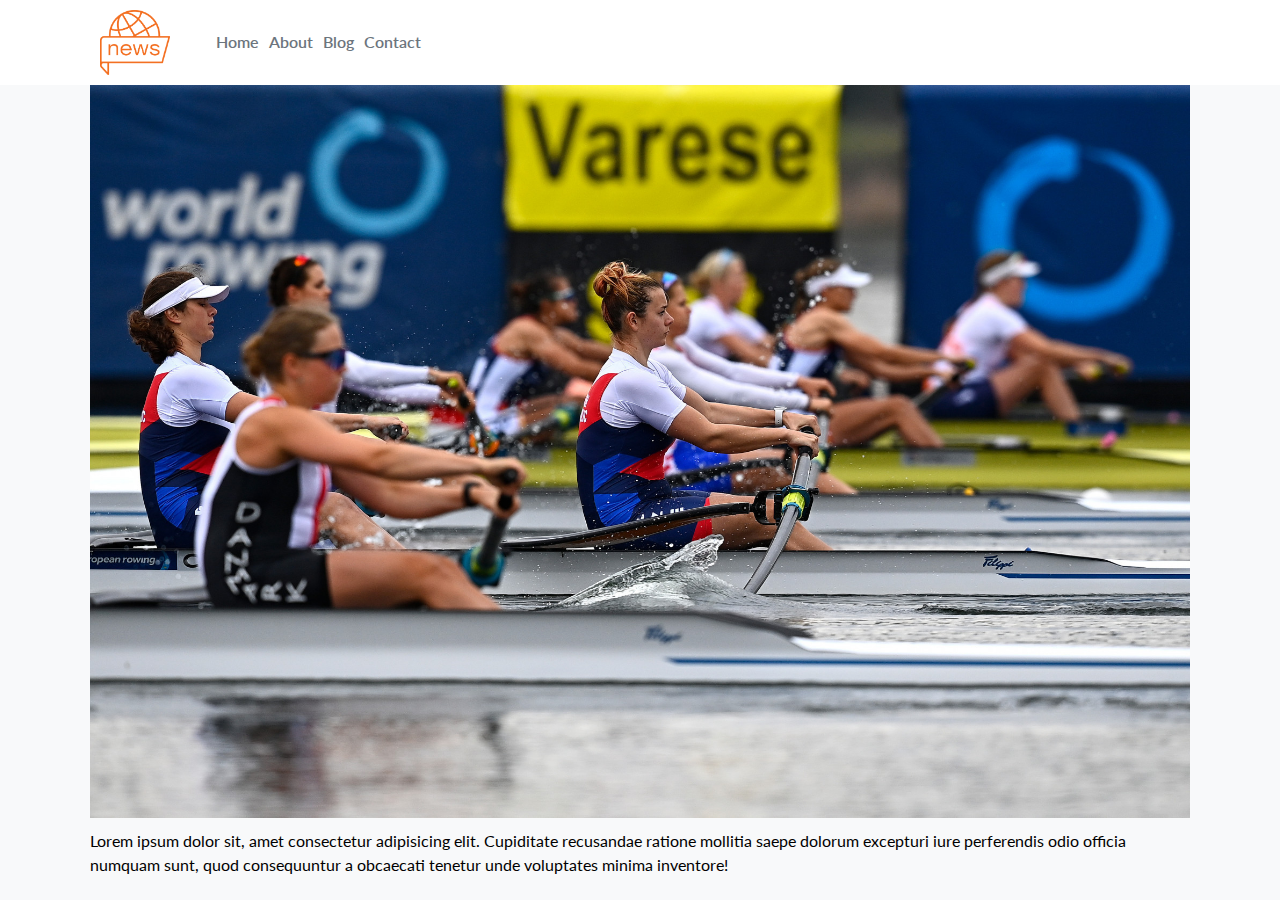
<file: index.html>
<!DOCTYPE html>
<html lang="en">

<head>
    <meta charset="UTF-8">
    <meta name="viewport" content="width=device-width, initial-scale=1.0">
    <title>News Site</title>
    <link rel="stylesheet" href="/css/style.css">
    <link rel="stylesheet" href="https://cdnjs.cloudflare.com/ajax/libs/font-awesome/6.5.1/css/all.min.css"
        integrity="sha512-DTOQO9RWCH3ppGqcWaEA1BIZOC6xxalwEsw9c2QQeAIftl+Vegovlnee1c9QX4TctnWMn13TZye+giMm8e2LwA=="
        crossorigin="anonymous" referrerpolicy="no-referrer" />
</head>

<body>

    <header class="header">
        <nav id="main-navbar" class="navbar">
            <div class="container p-4">
                <img src="img/logo.png" alt="Logo" class="logo">
                <ul>
                    <li><a href="/index.html"> Home </a></li>
                    <li><a href="/about.html">About </a></li>
                    <li><a href="/blog.html">Blog </a></li>
                    <li><a href="/contact.html">Contact</a></li>
                </ul>
                <div class="social-icons">
                    <a href="#"><i class="fa-brands fa-facebook fa-2xl"></i></a>
                    <a href="#"><i class="fa-brands fa-x-twitter fa-2xl"></i></a>
                    <a href="#"><i class="fa-brands fa-instagram fa-2xl"></i></a>
                    <a href="#"><i class="fa-brands fa-youtube fa-2xl"></i></a>
                </div>
            </div>
        </nav>
    </header>
   
    <section class = "section-top">
        <div class="container">
            <div class = "section-top-container">
                <div class = "content">
                   <img src="img/rowing.jpeg" alt="Rowing Image"> 
                   <p>Lorem ipsum dolor sit, amet consectetur adipisicing elit. Cupiditate recusandae ratione mollitia saepe dolorum excepturi iure perferendis odio officia numquam sunt, quod consequuntur a obcaecati tenetur unde voluptates minima inventore!</p>
                </div>


            </div>
         

        </div>
    </section>
</body>

</html>
</file>
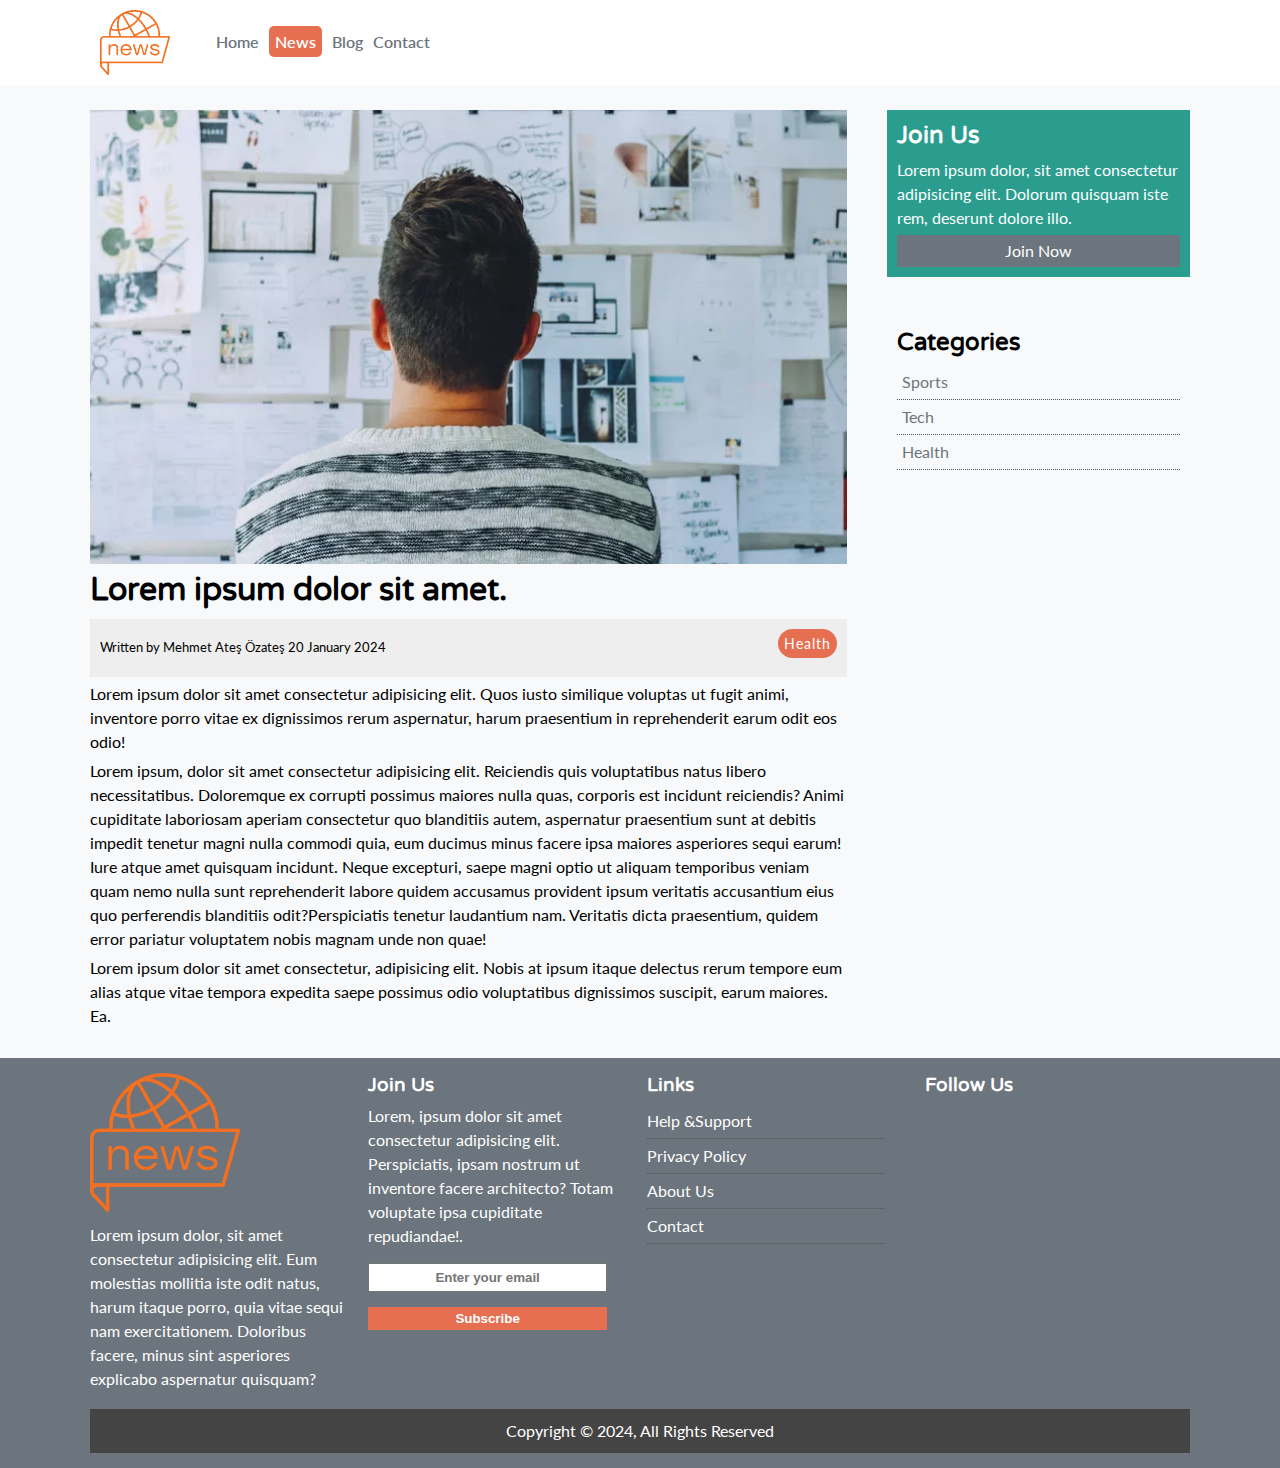
<file: article.html>
<!DOCTYPE html>
<html lang="en">
<head>
    <meta charset="UTF-8">
    <meta name="viewport" content="width=device-width, initial-scale=1.0">
    <title>Article</title>
    <link rel="stylesheet" href="/css/style.css">
    <link rel="stylesheet" media="screen and (max-width:768px)" href="/css/responsive.css">
    <link rel="stylesheet" href="https://cdnjs.cloudflare.com/ajax/libs/font-awesome/6.5.1/css/all.min.css"
        integrity="sha512-DTOQO9RWCH3ppGqcWaEA1BIZOC6xxalwEsw9c2QQeAIftl+Vegovlnee1c9QX4TctnWMn13TZye+giMm8e2LwA=="
        crossorigin="anonymous" referrerpolicy="no-referrer" />
</head>

<body>
    <!-- header -->
    <header class="header">
        <nav id="main-navbar" class="navbar">
            <div class="container p-4">
                <img src="img/logo.png" alt="Logo" class="logo">
                <ul>
                    <li><a href="/index.html"> Home </a></li>
                    <li><a class="active p-2" href="/article.html">News </a></li>
                    <li><a href="#">Blog </a></li>
                    <li><a href="#">Contact</a></li>
                </ul>
                <div class="social-icons">
                    <a href="#"><i class="fa-brands fa-facebook fa-2xl"></i></a>
                    <a href="#"><i class="fa-brands fa-x-twitter fa-2xl"></i></a>
                    <a href="#"><i class="fa-brands fa-instagram fa-2xl"></i></a>
                    <a href="#"><i class="fa-brands fa-youtube fa-2xl"></i></a>
                </div>
            </div>
        </nav>
    </header>

    <section id="article">
        <div class="container">
            <div class="page-container">
                <article class="card">
                    <img src="/img/img-1.webp" alt="">
                    <h1>Lorem ipsum dolor sit amet.</h1>
                    <div class="additional-info"> 
                        <small>
                            <i class="fa-solid fa-user"></i> Written by Mehmet Ateş Özateş 20 January 2024
                        </small>
                        <div class="category category-health">Health</div>
                    </div>
                    <p>Lorem ipsum dolor sit amet consectetur adipisicing elit. Quos iusto similique voluptas ut fugit animi, inventore porro vitae ex dignissimos rerum aspernatur, harum praesentium in reprehenderit earum odit eos odio!</p>
                    <p>Lorem ipsum, dolor sit amet consectetur adipisicing elit. Reiciendis quis voluptatibus natus libero necessitatibus. Doloremque ex corrupti possimus maiores nulla quas, corporis est incidunt reiciendis? Animi cupiditate laboriosam aperiam consectetur quo blanditiis autem, aspernatur praesentium sunt at debitis impedit tenetur magni nulla commodi quia, eum ducimus minus facere ipsa maiores asperiores sequi earum! Iure atque amet quisquam incidunt. Neque excepturi, saepe magni optio ut aliquam temporibus veniam quam nemo nulla sunt reprehenderit labore quidem accusamus provident ipsum veritatis accusantium eius quo perferendis blanditiis odit?Perspiciatis tenetur laudantium nam. Veritatis dicta praesentium, quidem error pariatur voluptatem nobis magnam unde non quae!</p>
                    <p>Lorem ipsum dolor sit amet consectetur, adipisicing elit. Nobis at ipsum itaque delectus rerum tempore eum alias atque vitae tempora expedita saepe possimus odio voluptatibus dignissimos
                    suscipit, earum maiores. Ea.</p>
                </article>
                <aside class="card card1">
                    <h2>Join Us</h2>
                    <p>Lorem ipsum dolor, sit amet consectetur adipisicing elit. Dolorum quisquam iste rem, deserunt dolore illo.</p>
                    <a href="#" class="btn btn-dark btn-block">Join Now</a>
                </aside>
                <aside id="categories" class="card card2">
                    <h2>Categories</h2>
                    <ul>
                        <li><a href=""><i class="fa-solid fa-chevron-right"></i>Sports</a></li>
                        <li><a href=""><i class="fa-solid fa-chevron-right"></i>Tech</a></li>
                        <li><a href=""><i class="fa-solid fa-chevron-right"></i>Health</a></li>
                    </ul>
                </aside>
              </div>
        </div>
    </section>


    <!-- Footer -->
    <footer id="footer" class="py-5">
        <div class="container footer-container">
            <div>
                <img src="/img/logo.png" alt="">
                <p>Lorem ipsum dolor, sit amet consectetur adipisicing elit. Eum molestias mollitia iste odit natus,
                    harum itaque porro, quia vitae sequi nam exercitationem. Doloribus facere, minus sint asperiores
                    explicabo aspernatur quisquam?</p>
            </div>
            <div>
                <h3>Join Us</h3>
                <p>Lorem, ipsum dolor sit amet consectetur adipisicing elit. Perspiciatis, ipsam nostrum ut inventore facere architecto? Totam voluptate ipsa cupiditate repudiandae!.</p>
                <form action="">
                    <input type="email" placeholder="Enter your email">
                    <input type="submit" value="Subscribe" class="btn btn-primary">
                </form>
            </div>
            <div>
                <h3>Links</h3>
                <ul>
                    <li><a href="#">Help &Support</a></li>
                    <li><a href="#">Privacy Policy</a></li>
                    <li><a href="#">About Us</a></li>
                    <li><a href="#">Contact</a></li>
                </ul>
            </div>
            <div>
                <h3>Follow Us</h3>
                <div>
                    <a href="#"><i class="fa-brands fa-facebook fa-2xl"></i></a>
                    <a href="#"><i class="fa-brands fa-x-twitter fa-2xl"></i></a>
                    <a href="#"><i class="fa-brands fa-instagram fa-2xl"></i></a>
                    <a href="#"><i class="fa-brands fa-youtube fa-2xl"></i></a>
                </div>
            </div>
            <div class="copyright">
                <p>Copyright © 2024, All Rights Reserved</p>
            </div>
        </div>
    </footer>
</body>

</html>
</file>
<file: css/style.css>
@import url('https://fonts.googleapis.com/css2?family=Lato:wght@300;400;700;900&family=Varela+Round&display=swap');

* {
    margin: 0;
    padding: 0;
    box-sizing: border-box;
}

:root {
    --primary-color: #e76f51;
    --secondary-color: #2a9d8f;
    --light-color: #f8f9fa;
    --dark-color: #6c757d;
    --max-width: 1100px;
}

html {
    font-size: 10px;
}

img {
    width: 100%;
}

body {
    font-family: 'Lato', sans-serif;
    font-size: 1.6rem;
    line-height: 1.5;
    background-color: var(--light-color);
}

a {
    color: var(--dark-color);
    text-decoration: none;
}

ul {
    list-style: none;
}

h1,
h2,
h3,
h4,
h5,
h6 {

    font-family: 'Varela Round', sans-serif;
    margin-bottom: .7rem;
    line-height: 1.3;
}

p {
    margin: .5rem 0;
}

.container {
    max-width: var(--max-width);
    margin: auto;

}

.btn {
    display: inline-block;
    border: none;
    padding: .4rem 1.6rem;
    text-align: center;
}

.btn-dark {
    background-color: var(--dark-color);
    color: #fff;
}

.btn-light {
    background-color: var(--light-color);
    color: #000;
}

.btn-primary {
    background-color: var(--primary-color);
    color: #fff;
}

.btn-secondary {
    background-color: var(--secondary-color);
    color: #fff;

}

.btn:hover {
    opacity: 0.8;
}

.btn-block {
    display: block;
    width: 100%;

}

.p-1 {padding: 0.5rem;}

.p-2 {padding: 0.6rem;}

.p-3 {padding: 0.8rem;}

.p-4 {padding: 1rem;}

.p-5 {padding:1.5rem;}

.py-1 {padding-top: 0.5rem;padding-bottom: 0.5rem;}

.py-2 {padding-top: 0.6rem; padding-bottom: 0.6rem;}

.py-3 {padding-top: 0.8rem;padding-bottom: 0.8rem;}

.py-4 {padding-top: 1rem;padding-bottom: 1rem;}

.py-5{padding-top: 1.5rem;padding-bottom:1.5rem;}

.m-1 {margin: 0.5rem;}

.m-2 {margin: 0.6rem;}

.m-3 {margin: 0.8rem;}

.m-4 {margin: 1rem;}

.m-5 {margin: 1.5rem;}


/* header */

.header #main-navbar {
    background-color: #fff;
    position: sticky;
    top: 0;
    z-index: 2;
}

#main-navbar .container {
    display: grid;
    grid-template-columns: 0.6fr 3fr 2fr;
    align-items: center;
}

#main-navbar .logo {
    width: 7rem;
}

#main-navbar ul {
    display: flex;
    column-gap: 1rem;
}

#main-navbar .social-icons {
    justify-self: end;
}

#main-navbar .social-icons i {
    display: inline-block;
    padding: 0 .2rem;
}

#main-navbar ul li a {
    font-weight: 600;
}

#main-navbar ul li a:hover{
    background-color: var(--light-color);
    color: var(--dark-color);
}

#main-navbar ul li a.active {
    background-color: var(--primary-color);
    color: #fff;
    border-radius: 0.5rem;
}

/* section */

#section-top{
    color: #fff;
    background: url("../img/rowing.jpeg") no-repeat center center/cover;
    /* background-size: cover;
    background-position:center center; */
    padding: 2rem;
    width: 100%;
    opacity: 0.8;
   
}

#section-top .section-top-container{
    height: 50vh;
    display: grid;
    grid-template-columns: repeat(2,1fr);
    align-items: center;
}

#section-top .content{
    z-index: 2;
}

#section-top .content p{
    margin-bottom: 1rem;
}

 .category{
    display: inline-block;
    font-size: 1.4rem;
    letter-spacing: 0.1rem;
    padding: .4rem .6rem;
    border-radius: 1.5rem; 
    margin-bottom: .9rem;
}

 .category-sport,.category-economy{
    background-color: var(--secondary-color);
    color: #fff;
}
.category-health{
    background-color: var(--primary-color);
    color: #fff;
}



#text .text-container{
     display: grid;
     grid-template-columns: repeat(3,1fr);
     gap: 2rem;
}

#text h2{
    margin-top: 2rem;
    margin-bottom: 2rem;
    padding: 1rem;
}

#text .card{
    padding: 1rem;
}

#text .card img{
    margin-bottom: 1rem;
}

 /* Footer */

 #footer{
    background-color: var(--dark-color);
    color: #fff;
}

#footer img{
    width: 15rem;
}

#footer a{
    color: #fff;
}

#footer .footer-container{
    display: grid;
    grid-template-columns: repeat(4,1fr);
    gap: 1.3rem;
}

#footer .footer-container input{
    font-weight: 700;
}

#footer .footer-container input[type='email']{
    width: 90%;
    padding: .5rem;
    margin-bottom: .5rem;
    margin-top: 1rem;
    text-align: center;
}

#footer .footer-container input[type='submit']{
   width: 90%;
   margin-top: 1rem;
}

#footer .footer-container ul li{
    padding: .5rem 0;
    border-bottom: 1px dotted #555;
    width: 90%;
}

#footer .footer-container ul li a:hover{
    color: var(--primary-color);
}

#footer .footer-container .copyright{
    background-color: #444;
    grid-column : 1 /span 4;
    padding : .5rem;
    text-align: center;
}


/* Article Sayfası */

#article .page-container{
    display:grid;
    grid-template-columns: 5fr 2fr ;
    margin: 2.5rem 0;
    gap: 4rem;
    align-items: center;

}
.page-container .card1{
    background-color: var(--secondary-color);
    color: #fff;
    padding: 1rem;
}

.page-container .card2{
    background-color: var(--light-color);
    color: #000;
    padding: 1rem;
}


.page-container > *:first-child{
    grid-row: 1 / span 3;
}


#categories ul li i{
    margin-right: .5rem;
}

#categories ul li a:hover{
    color: var(--primary-color);
}

#article .additional-info{
    display: flex;
    justify-content: space-between;
    align-items: center;
    padding: 1rem;
    background-color: #eee;
}
#categories ul li{
    padding: .5rem 0;
    border-bottom: 1px dotted #555;
}
</file>
<file: css/responsive.css>
#main-navbar .social-icons {
    display: none;
}

#main-navbar .container {
    grid-template-columns: 1fr;
    gap: 1.2rem;
}

#main-navbar img,
#main-navbar ul {
    justify-self: center;
}

#section-top .section-top-container {
    grid-template-columns: 1fr;
}

#text .text-container {
    grid-template-columns: repeat(2,1fr);
}

#footer .footer-container {
    grid-template-columns: repeat(2,1fr);
}

#footer .footer-container .copyright{
    grid-column: 1 /span 2;
}

#article .page-container{
    grid-template-columns: 1fr;
}

/* 600px için responsive kodlar */

@media(max-width:600px) {

    #text .text-container {
        grid-template-columns: 1fr;
    }

    #footer .footer-container {
        grid-template-columns: 1fr;
    }
    
    #footer .footer-container .copyright{
        grid-column: 1;
    }
}
</file>
